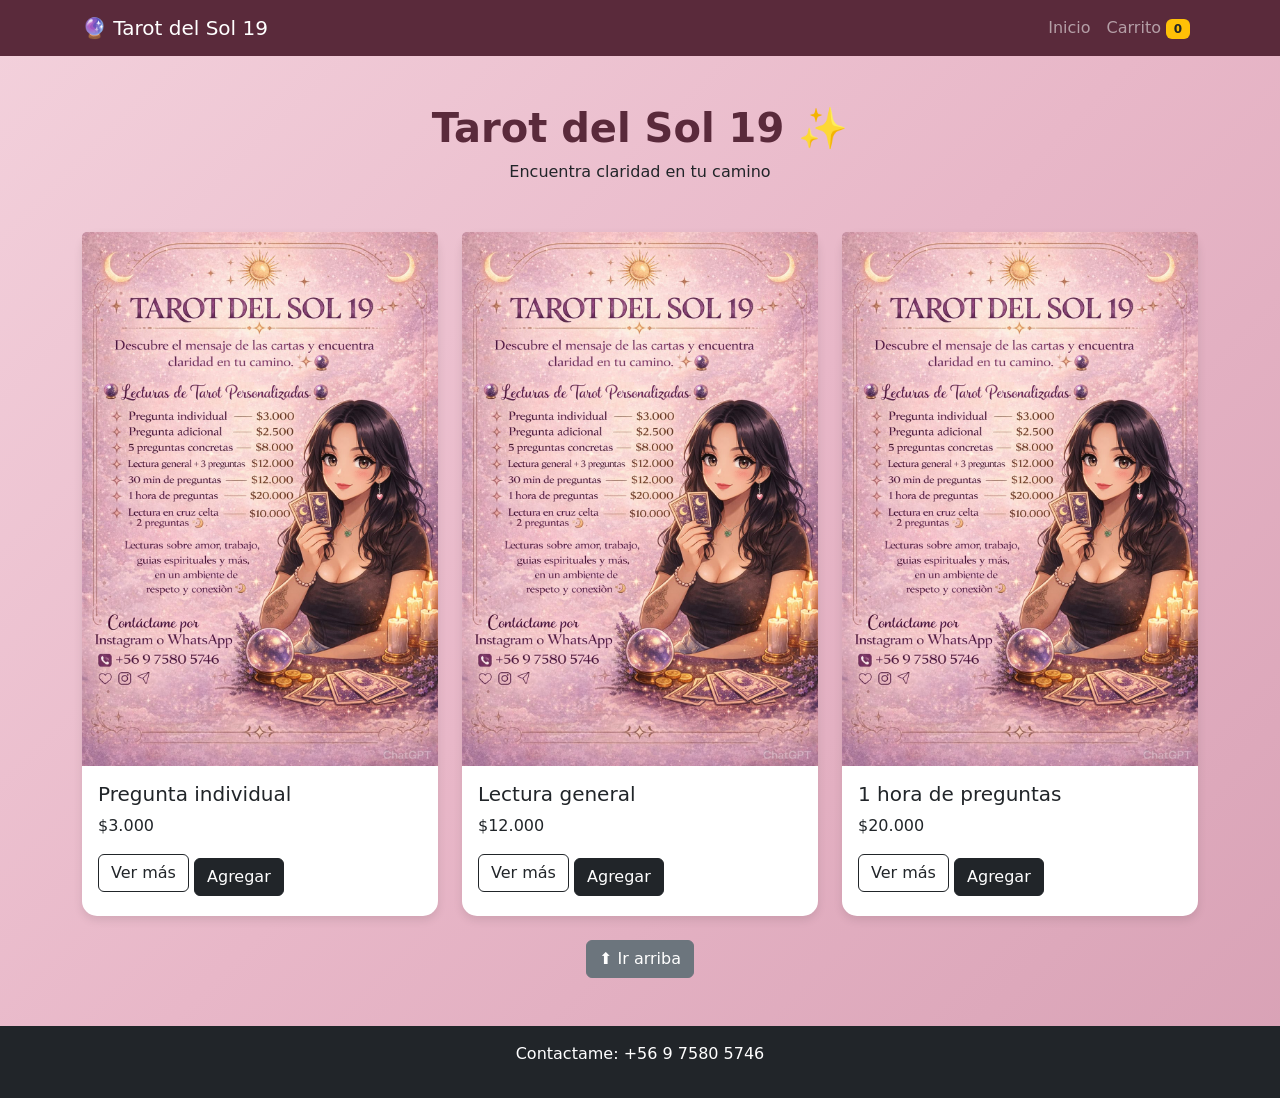
<file: assets/index.html>
<!DOCTYPE html>
<html>
<head>
  <meta charset="UTF-8">
  <title>Tarot del Sol 19</title>

  <!-- Bootstrap -->
  <link href="https://cdn.jsdelivr.net/npm/bootstrap@5.3.0/dist/css/bootstrap.min.css" rel="stylesheet">
  <link rel="stylesheet" href="css/styles.css">
</head>

<body>

<header>
  <nav class="navbar navbar-expand-lg navbar-dark bg-dark">
    <div class="container">
      <a class="navbar-brand" href="#">🔮 Tarot del Sol 19</a>
      
      <ul class="navbar-nav ms-auto">
        <li class="nav-item">
          <a class="nav-link" href="index.html">Inicio</a>
        </li>
        <li class="nav-item">
          <a class="nav-link" href="carrito.html">
            Carrito <span id="contador" class="badge bg-warning text-dark">0</span>
          </a>
        </li>
      </ul>
    </div>
  </nav>
</header>

<main class="container mt-5">

  <section class="text-center mb-5">
    <h1>Tarot del Sol 19 ✨</h1>
    <p>Encuentra claridad en tu camino</p>
  </section>

  <section class="row">

    <!-- PRODUCTO 1 -->
    <article class="col-md-4">
      <div class="card">
        <img src="img/tarot.png" class="card-img-top">
        <div class="card-body">
          <h5>Pregunta individual</h5>
          <p>$3.000</p>
           <a href="detalle.html" class="btn btn-outline-dark mb-2">Ver más</a>
           <button class="btn btn-dark agregar" data-nombre="Pregunta individual" data-precio="3000">
            Agregar
          </button>
        </div>
      </div>
    </article>

    <!-- PRODUCTO 2 -->
    <article class="col-md-4">
      <div class="card">
        <img src="img/tarot.png" class="card-img-top">
        <div class="card-body">
          <h5>Lectura general</h5>
          <p>$12.000</p>
           <a href="detalle.html" class="btn btn-outline-dark mb-2">Ver más</a>
          <button class="btn btn-dark agregar" data-nombre="Lectura general" data-precio="12000">
            Agregar
          </button>
        </div>
      </div>
    </article>

    <!-- PRODUCTO 3 -->
    <article class="col-md-4">
      <div class="card">
        <img src="img/tarot.png" class="card-img-top">
        <div class="card-body">
          <h5>1 hora de preguntas</h5>
          <p>$20.000</p>
           <a href="detalle.html" class="btn btn-outline-dark mb-2">Ver más</a>
          <button class="btn btn-dark agregar" data-nombre="1 hora de preguntas" data-precio="20000">
            Agregar
          </button>
        </div>
      </div>
    </article>
   </section>

</main>

  <!-- BOTON IR ARRIBA -->
<div class="text-center mt-4">
  <button id="ir-arriba" class="btn btn-secondary">⬆ Ir arriba</button>
</div>

<footer class="bg-dark text-white text-center p-3 mt-5">
  <p>Contactame: +56 9 7580 5746</p>
</footer>

<!-- Scripts -->
<script src="https://code.jquery.com/jquery-3.6.0.min.js"></script>
<script src="js/app.js"></script>

</body>
</html>
</file>
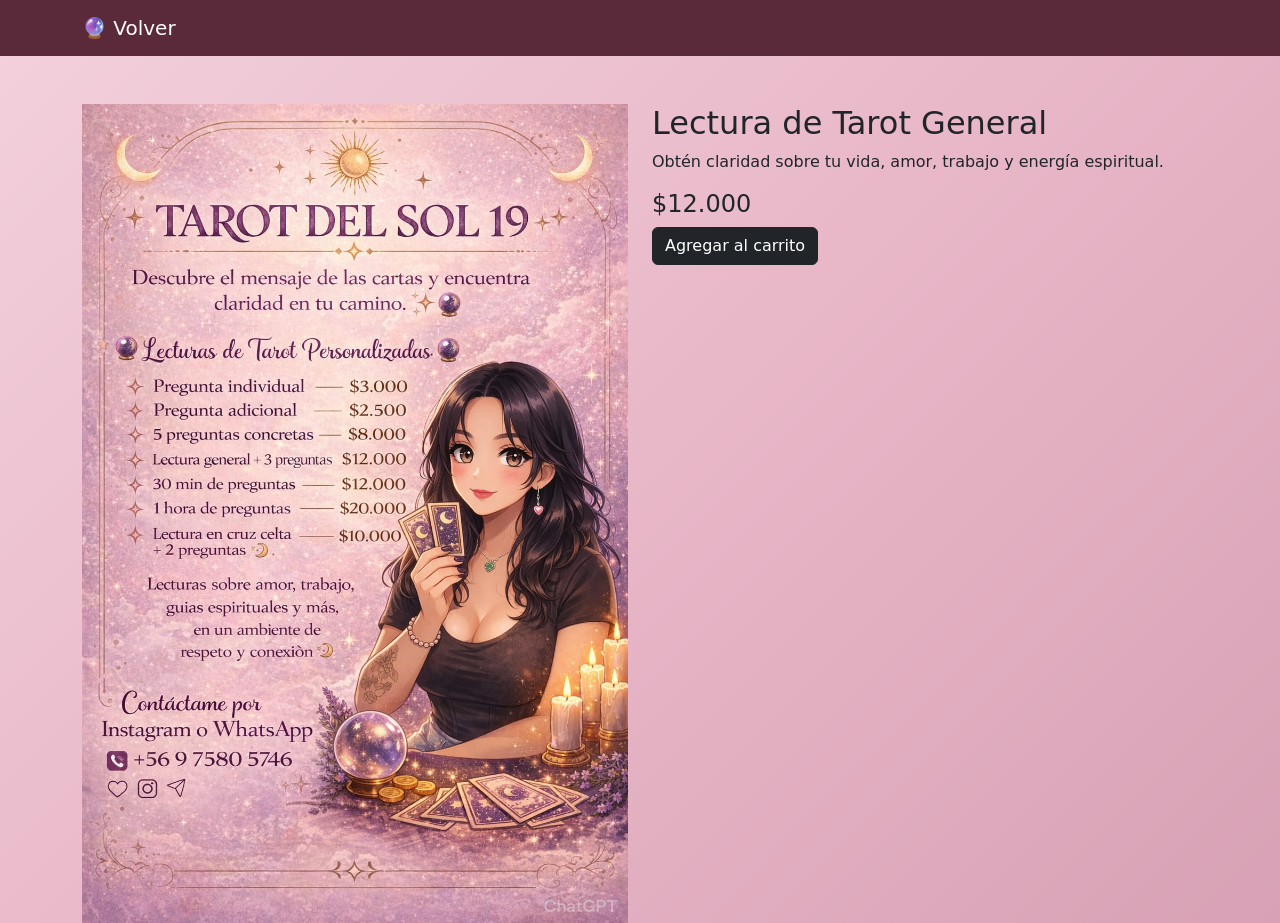
<file: detalle.html>
<!DOCTYPE html>
<html>
<head>
  <meta charset="UTF-8">
  <title>Detalle</title>

  <link href="https://cdn.jsdelivr.net/npm/bootstrap@5.3.0/dist/css/bootstrap.min.css" rel="stylesheet">
  <link rel="stylesheet" href="assets\css\styles.css">
</head>

<body>

<header>
  <nav class="navbar navbar-dark bg-dark">
    <div class="container">
      <a class="navbar-brand" href="index.html">🔮 Volver</a>
    </div>
  </nav>
</header>

<main class="container mt-5">

  <div class="row">
    
    <div class="col-md-6">
      <img src="assets\img\tarot.png" class="img-fluid">
    </div>

    <div class="col-md-6">
      <h2>Lectura de Tarot General</h2>
      <p>Obtén claridad sobre tu vida, amor, trabajo y energía espiritual.</p>
      <h4>$12.000</h4>

      <button class="btn btn-dark agregar" data-nombre="Lectura general" data-precio="12000">
        Agregar al carrito
      </button>
    </div>

  </div>

</main>

<script src="https://code.jquery.com/jquery-3.6.0.min.js"></script>
<script src="assets\js\app.js"></script>

</body>
</html>
</file>
<file: assets/css/styles.css>
body {
  background: linear-gradient(135deg, #f3d1dc, #e8b7c8, #d8a1b5);
}

.card {
  border: none;
  border-radius: 15px;
  box-shadow: 0 4px 10px rgba(0,0,0,0.1);
}

h1 {
  font-weight: bold;
  color: #5a2a3b;
}

.navbar {
  background-color: #5a2a3b !important;
}

footer {
  background-color: #5a2a3b;
}
</file>
